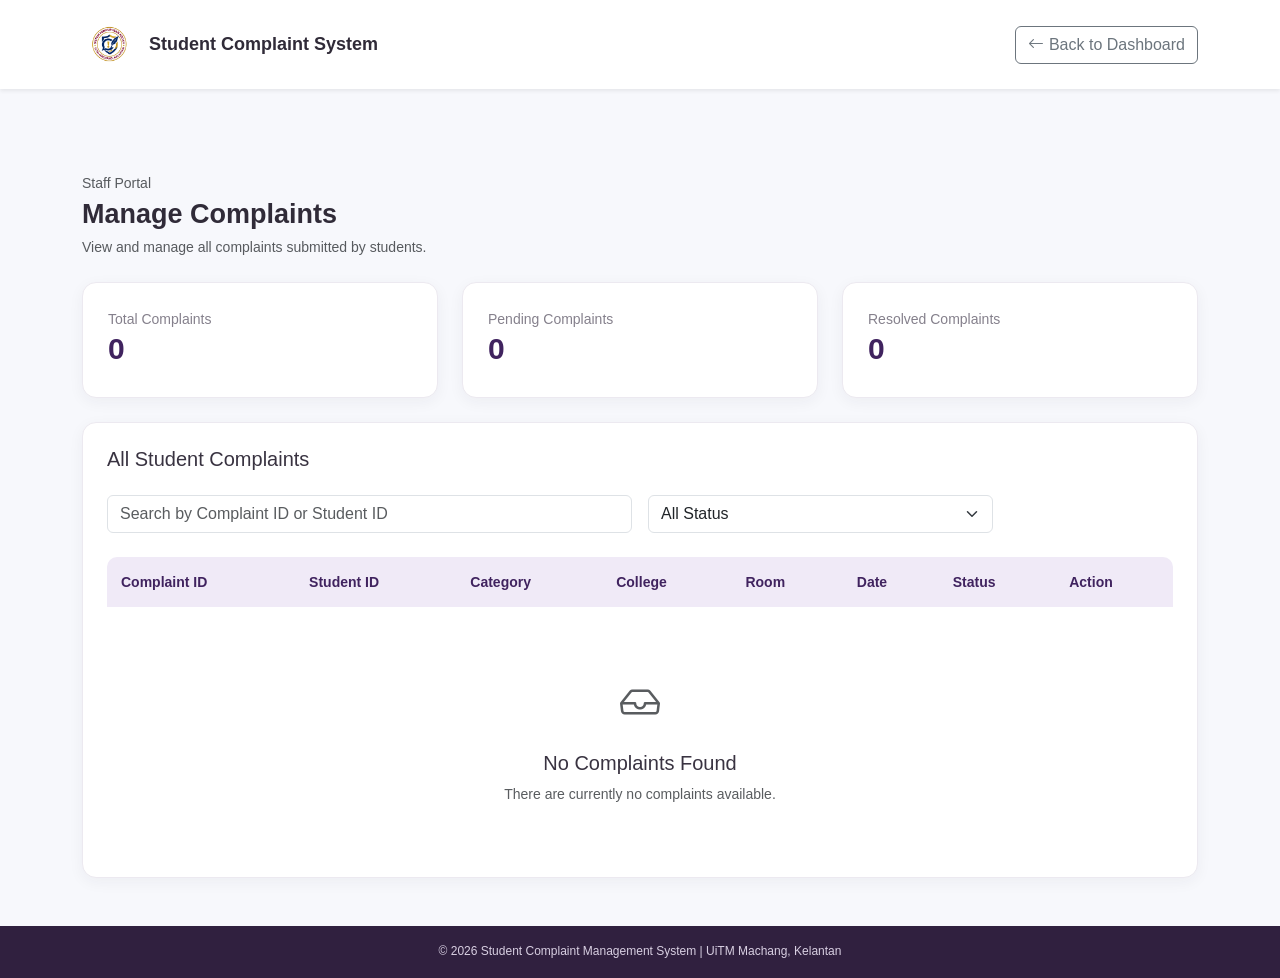
<file: complaint-details.html>
<!DOCTYPE html>
<html lang="en">
<head>
    <meta charset="UTF-8">
    <meta name="viewport" content="width=device-width, initial-scale=1.0">

    <title>Complaint Details | Student Complaint System</title>

    <!-- Bootstrap CSS -->
    <link href="https://cdn.jsdelivr.net/npm/bootstrap@5.3.3/dist/css/bootstrap.min.css" rel="stylesheet">

    <!-- Bootstrap Icons -->
    <link rel="stylesheet" href="https://cdn.jsdelivr.net/npm/bootstrap-icons@1.11.3/font/bootstrap-icons.min.css">

    <!-- Custom CSS -->
    <link rel="stylesheet" href="css/style.css">
</head>

<body class="dashboard-body">

    <!-- NAVBAR -->
    <nav class="navbar navbar-expand-lg bg-white shadow-sm">
        <div class="container">

            <a class="navbar-brand d-flex align-items-center" href="staff-dashboard.html">
                <img src="images/logo_aduan.png"
                     alt="UiTM Complaint System Logo"
                     class="brand-logo">

                <span class="fw-bold">Student Complaint System</span>
            </a>

            <a href="manage-complaints.html" class="btn btn-outline-secondary">
                <i class="bi bi-arrow-left"></i> Back to Complaints
            </a>

        </div>
    </nav>


    <!-- MAIN CONTENT -->
    <div class="container py-5">

        <!-- PAGE HEADING -->
        <div class="dashboard-heading mb-4">
            <p class="text-muted mb-1">Staff Portal</p>
            <h2>Complaint Details</h2>
            <p class="text-muted">
                Review the complaint information submitted by the student.
            </p>
        </div>


        <div class="row g-4">

            <!-- COMPLAINT INFORMATION -->
            <div class="col-lg-8">

                <div class="dashboard-card p-4">

                    <h5 class="mb-4">Complaint Information</h5>

                    <div class="row mb-3">
                        <div class="col-md-4 text-muted">Complaint ID</div>
                        <div class="col-md-8 fw-semibold" id="complaintID">-</div>
                    </div>

                    <hr>

                    <div class="row mb-3">
                        <div class="col-md-4 text-muted">Student ID</div>
                        <div class="col-md-8 fw-semibold" id="studentID">-</div>
                    </div>

                    <hr>

                    <div class="row mb-3">
                        <div class="col-md-4 text-muted">Category</div>
                        <div class="col-md-8 fw-semibold" id="category">-</div>
                    </div>

                    <hr>

                    <div class="row mb-3">
                        <div class="col-md-4 text-muted">College</div>
                        <div class="col-md-8 fw-semibold" id="college">-</div>
                    </div>

                    <hr>

                    <div class="row mb-3">
                        <div class="col-md-4 text-muted">Room Number</div>
                        <div class="col-md-8 fw-semibold" id="roomNumber">-</div>
                    </div>

                    <hr>

                    <div class="row mb-3">
                        <div class="col-md-4 text-muted">Date Submitted</div>
                        <div class="col-md-8 fw-semibold" id="date">-</div>
                    </div>

                    <hr>

                    <div class="mb-3">
                        <label class="form-label text-muted">
                            Complaint Description
                        </label>

                        <p id="description" class="mb-0">
                            No description available.
                        </p>
                    </div>

                    <hr>

                    <div class="mb-3">
                        <label class="form-label text-muted">
                            Supporting Image
                        </label>

                        <div id="imageContainer">
                            <p class="text-muted">No image uploaded.</p>
                        </div>
                    </div>

                </div>

            </div>


            <!-- UPDATE STATUS -->
            <div class="col-lg-4">

                <div class="dashboard-card p-4">

                    <h5 class="mb-4">Update Complaint Status</h5>

                    <div class="mb-3">
                        <label class="form-label">Current Status</label>

                        <span id="currentStatus"
                              class="badge rounded-pill text-bg-warning">
                            Pending
                        </span>
                    </div>

                    <hr>

                    <form id="statusForm">

                        <div class="mb-3">
                            <label for="newStatus" class="form-label">
                                Select New Status
                            </label>

                            <select class="form-select" id="newStatus" required>
                                <option value="">Choose Status</option>
                                <option value="Pending">Pending</option>
                                <option value="In Progress">In Progress</option>
                                <option value="Resolved">Resolved</option>
                            </select>
                        </div>

                        <button type="submit" class="btn btn-purple w-100">
                            <i class="bi bi-check-circle"></i> Update Status
                        </button>

                    </form>

                </div>

            </div>

        </div>

    </div>


    <!-- FOOTER -->
    <footer class="footer text-center py-3">
        <p class="mb-0">
            © 2026 Student Complaint Management System | UiTM Machang, Kelantan
        </p>
    </footer>


    <!-- JAVASCRIPT -->
    <script src="js/complaint-details.js"></script>

    <script src="https://cdn.jsdelivr.net/npm/bootstrap@5.3.3/dist/js/bootstrap.bundle.min.js"></script>

</body>
</html>
</file>
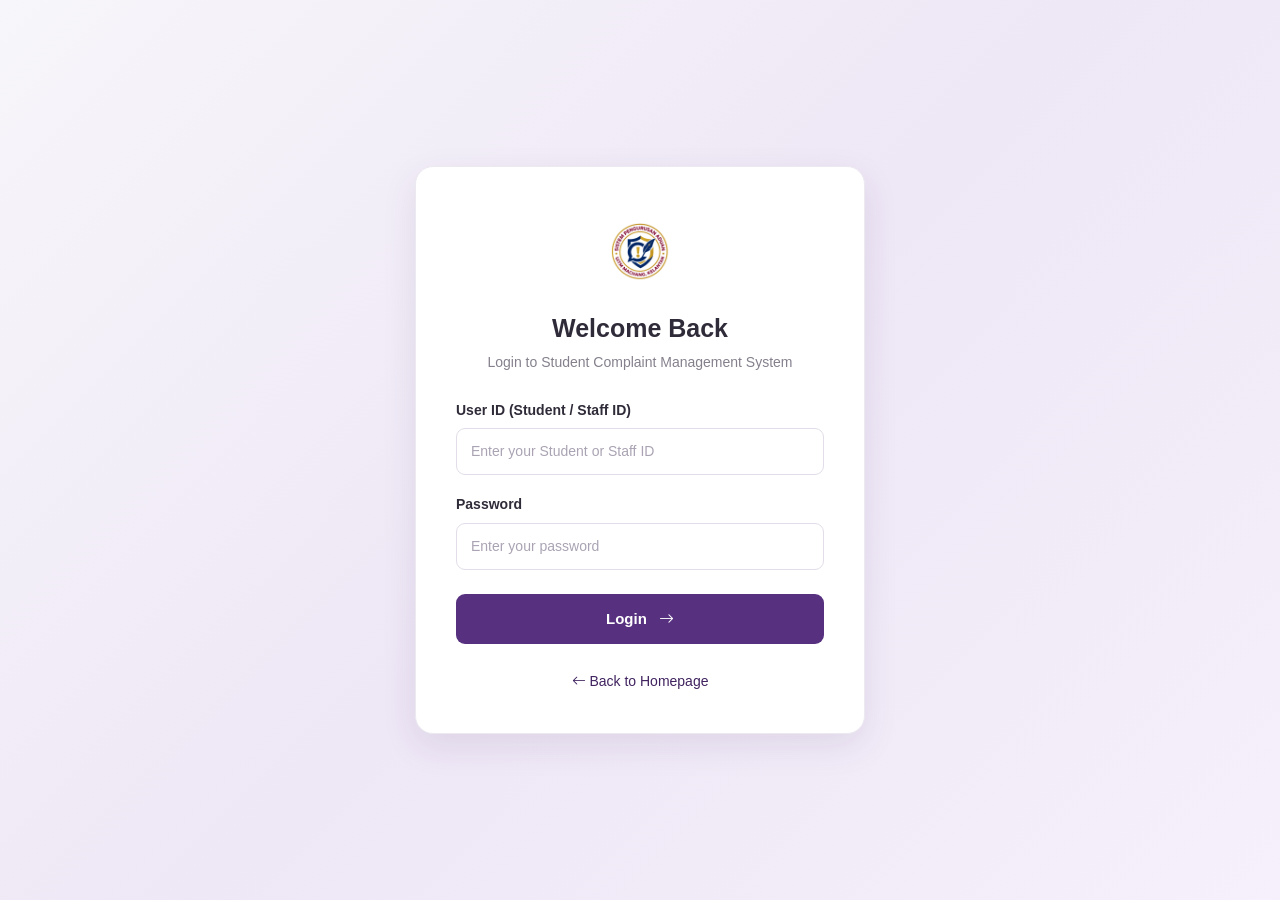
<file: login.html>
<!DOCTYPE html>
<html lang="en">
<head>
    <meta charset="UTF-8">
    <meta name="viewport" content="width=device-width, initial-scale=1.0">

    <title>Login | Student Complaint System</title>

    <!-- Bootstrap CSS -->
    <link href="https://cdn.jsdelivr.net/npm/bootstrap@5.3.3/dist/css/bootstrap.min.css" rel="stylesheet">

    <!-- Bootstrap Icons -->
    <link rel="stylesheet" href="https://cdn.jsdelivr.net/npm/bootstrap-icons@1.11.3/font/bootstrap-icons.min.css">

    <!-- Custom CSS -->
    <link rel="stylesheet" href="css/style.css">
</head>

<body class="login-page">

    <div class="login-card">

        <!-- LOGIN HEADER -->
        <div class="text-center mb-4">

            <img src="images/logo_aduan.png"
                 alt="UiTM Complaint System Logo"
                 class="brand-logo mb-3">

            <h3 class="fw-bold">Welcome Back</h3>

            <p class="text-muted">
                Login to Student Complaint Management System
            </p>

        </div>


        <!-- LOGIN FORM -->
        <form onsubmit="loginUser(event)">

            <div class="mb-3">

                <label class="form-label" for="userID">
                    User ID (Student / Staff ID)
                </label>

                <input type="text"
                       class="form-control"
                       id="userID"
                       placeholder="Enter your Student or Staff ID"
                       required>

            </div>


            <div class="mb-4">

                <label class="form-label" for="password">
                    Password
                </label>

                <input type="password"
                       class="form-control"
                       id="password"
                       placeholder="Enter your password"
                       required>

            </div>


            <button type="submit" class="btn-login">
                Login
                <i class="bi bi-arrow-right ms-2"></i>
            </button>

            <p id="message" class="text-center mt-3 mb-0"></p>

        </form>


        <!-- BACK TO HOMEPAGE -->
        <div class="text-center mt-4">

            <a href="index.html" class="back-link">
                <i class="bi bi-arrow-left"></i>
                Back to Homepage
            </a>

        </div>

    </div>

    <script src="js/auth.js"></script>
</body>
</html>
</file>
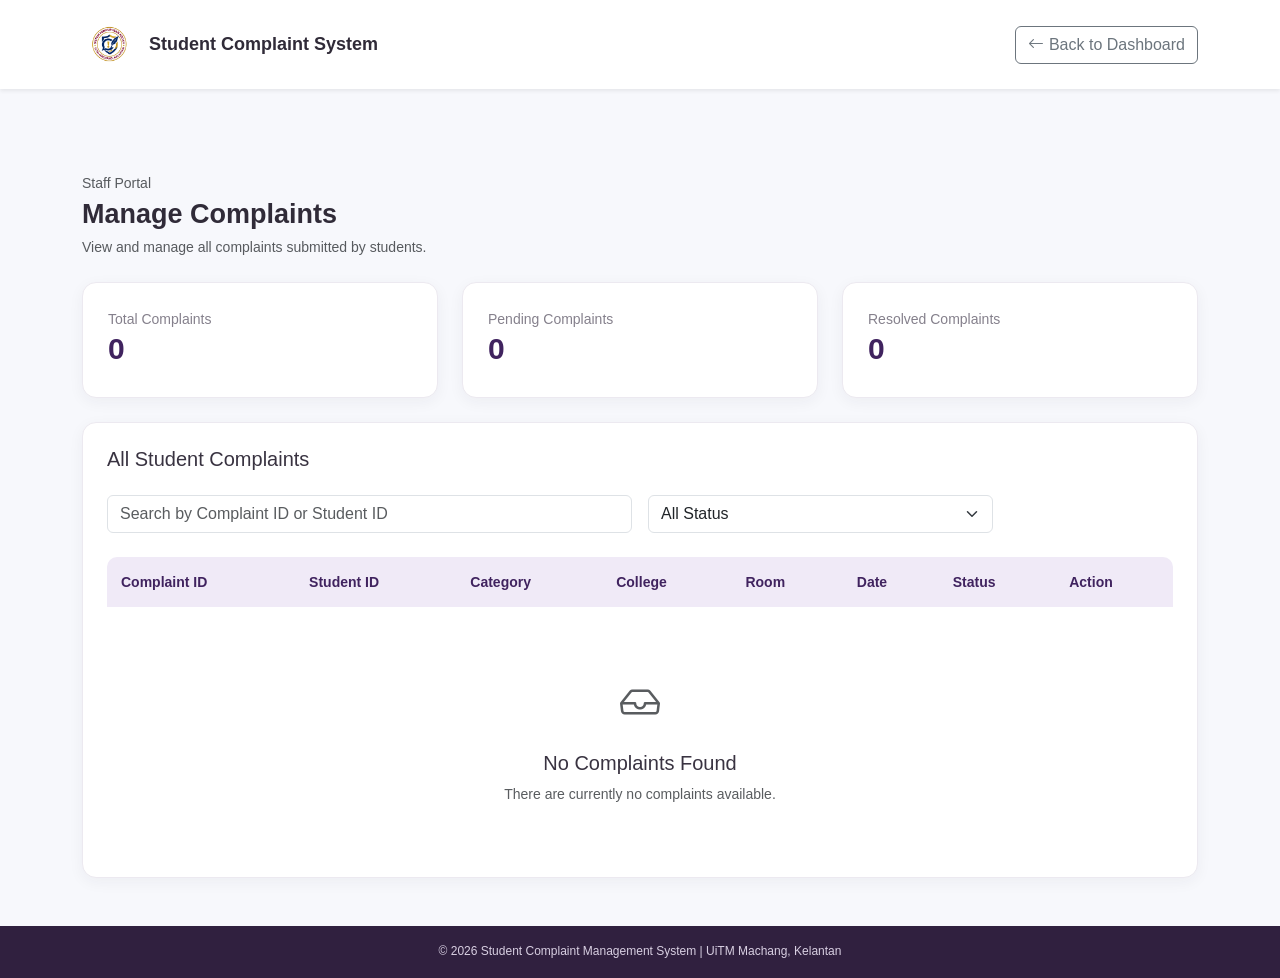
<file: manage-complaints.html>
<!DOCTYPE html>
<html lang="en">
<head>
    <meta charset="UTF-8">
    <meta name="viewport" content="width=device-width, initial-scale=1.0">

    <title>Manage Complaints | Student Complaint System</title>

    <!-- Bootstrap CSS -->
    <link href="https://cdn.jsdelivr.net/npm/bootstrap@5.3.3/dist/css/bootstrap.min.css" rel="stylesheet">

    <!-- Bootstrap Icons -->
    <link rel="stylesheet" href="https://cdn.jsdelivr.net/npm/bootstrap-icons@1.11.3/font/bootstrap-icons.min.css">

    <!-- Custom CSS -->
    <link rel="stylesheet" href="css/style.css">
</head>

<body class="dashboard-body">

    <!-- NAVBAR -->
    <nav class="navbar navbar-expand-lg bg-white shadow-sm">
        <div class="container">

            <a class="navbar-brand d-flex align-items-center" href="staff-dashboard.html">
                <img src="images/logo_aduan.png"
                     alt="UiTM Complaint System Logo"
                     class="brand-logo">

                <span class="fw-bold">Student Complaint System</span>
            </a>

            <a href="staff-dashboard.html" class="btn btn-outline-secondary">
                <i class="bi bi-arrow-left"></i> Back to Dashboard
            </a>

        </div>
    </nav>


    <!-- MAIN CONTENT -->
    <div class="container py-5">

        <!-- PAGE HEADING -->
        <div class="dashboard-heading mb-4">
            <p class="text-muted mb-1">Staff Portal</p>
            <h2>Manage Complaints</h2>
            <p class="text-muted">
                View and manage all complaints submitted by students.
            </p>
        </div>


        <!-- COMPLAINT STATISTICS -->
        <div class="row g-4 mb-4">

            <div class="col-md-4">
                <div class="dashboard-card">
                    <p>Total Complaints</p>
                    <h3 id="totalComplaints">0</h3>
                </div>
            </div>

            <div class="col-md-4">
                <div class="dashboard-card">
                    <p>Pending Complaints</p>
                    <h3 id="pendingComplaints">0</h3>
                </div>
            </div>

            <div class="col-md-4">
                <div class="dashboard-card">
                    <p>Resolved Complaints</p>
                    <h3 id="resolvedComplaints">0</h3>
                </div>
            </div>

        </div>


        <!-- COMPLAINT TABLE -->
        <div class="dashboard-card p-4">

            <div class="d-flex justify-content-between align-items-center mb-4">
                <h5 class="mb-0">All Student Complaints</h5>
            </div>


            <!-- FILTER -->
            <div class="row g-3 mb-4">

                <div class="col-md-6">
                    <input type="text"
                           class="form-control"
                           id="searchComplaint"
                           placeholder="Search by Complaint ID or Student ID">
                </div>

                <div class="col-md-4">
                    <select class="form-select" id="filterStatus">
                        <option value="">All Status</option>
                        <option value="Pending">Pending</option>
                        <option value="In Progress">In Progress</option>
                        <option value="Resolved">Resolved</option>
                    </select>
                </div>

            </div>


            <!-- TABLE -->
            <div class="table-responsive">

                <table class="table align-middle">

                    <thead>
                        <tr>
                            <th>Complaint ID</th>
                            <th>Student ID</th>
                            <th>Category</th>
                            <th>College</th>
                            <th>Room</th>
                            <th>Date</th>
                            <th>Status</th>
                            <th>Action</th>
                        </tr>
                    </thead>

                    <tbody id="manageComplaintTable">
                        <!-- Data will appear here -->
                    </tbody>

                </table>

            </div>


            <!-- EMPTY MESSAGE -->
            <div id="emptyMessage" class="text-center py-5" style="display: none;">

                <i class="bi bi-inbox fs-1 text-muted"></i>

                <h5 class="mt-3">No Complaints Found</h5>

                <p class="text-muted">
                    There are currently no complaints available.
                </p>

            </div>

        </div>

    </div>


    <!-- FOOTER -->
    <footer class="footer text-center py-3">
        <p class="mb-0">
            © 2026 Student Complaint Management System | UiTM Machang, Kelantan
        </p>
    </footer>


    <!-- JAVASCRIPT -->
    <script src="js/manage-complaints.js"></script>

    <script src="https://cdn.jsdelivr.net/npm/bootstrap@5.3.3/dist/js/bootstrap.bundle.min.js"></script>

</body>
</html>
</file>
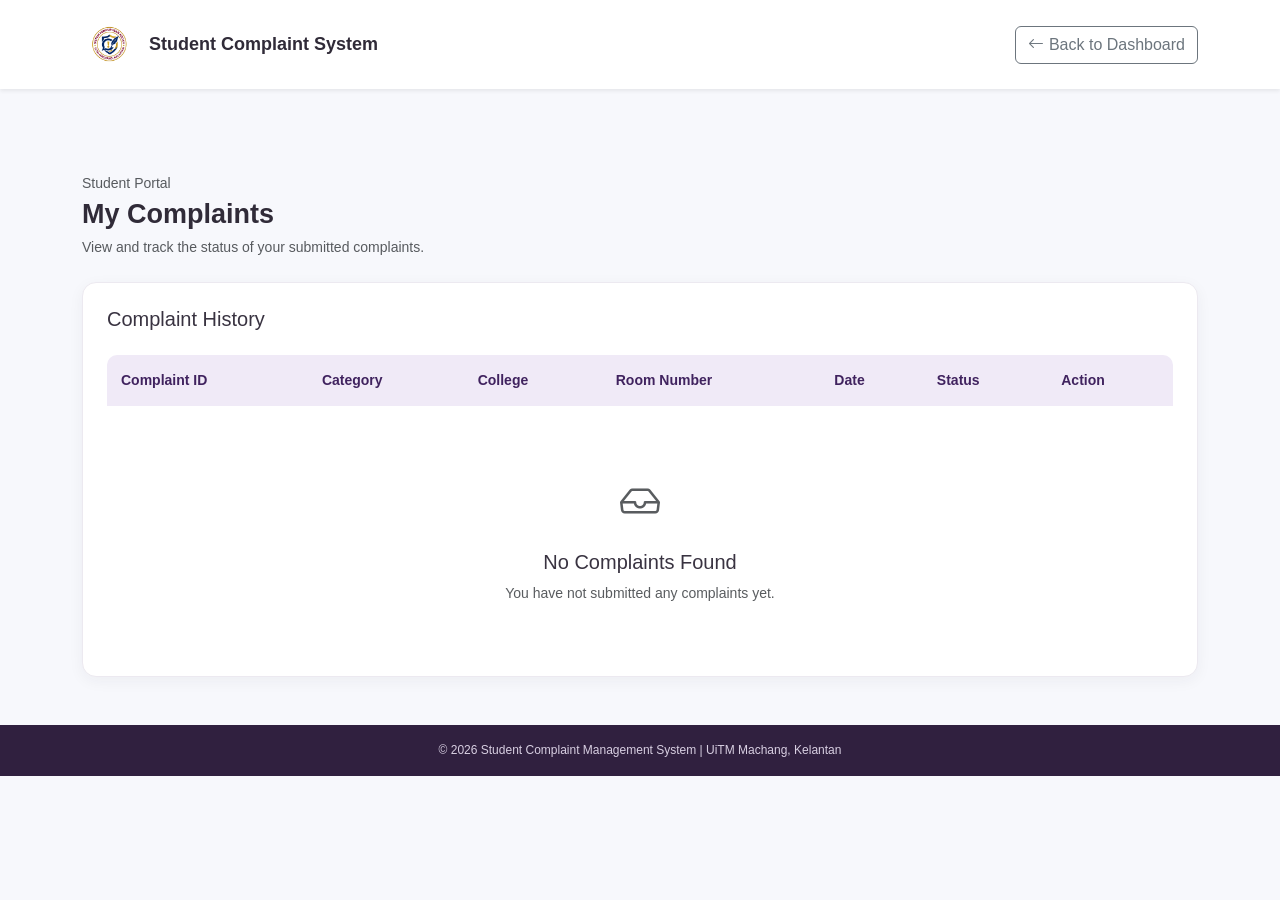
<file: my-complaints.html>
<!DOCTYPE html>
<html lang="en">
<head>
    <meta charset="UTF-8">
    <meta name="viewport" content="width=device-width, initial-scale=1.0">

    <title>My Complaints | Student Complaint System</title>

    <!-- Bootstrap CSS -->
    <link href="https://cdn.jsdelivr.net/npm/bootstrap@5.3.3/dist/css/bootstrap.min.css" rel="stylesheet">

    <!-- Bootstrap Icons -->
    <link rel="stylesheet" href="https://cdn.jsdelivr.net/npm/bootstrap-icons@1.11.3/font/bootstrap-icons.min.css">

    <!-- Custom CSS -->
    <link rel="stylesheet" href="css/style.css">
</head>

<body class="dashboard-body">

    <!-- NAVBAR -->
    <nav class="navbar navbar-expand-lg bg-white shadow-sm">
        <div class="container">

            <a class="navbar-brand d-flex align-items-center" href="student-dashboard.html">
                <img src="images/logo_aduan.png"
                     alt="UiTM Complaint System Logo"
                     class="brand-logo">

                <span class="fw-bold">Student Complaint System</span>
            </a>

            <a href="student-dashboard.html" class="btn btn-outline-secondary">
                <i class="bi bi-arrow-left"></i> Back to Dashboard
            </a>

        </div>
    </nav>


    <!-- MAIN CONTENT -->
    <div class="container py-5">

        <!-- PAGE HEADING -->
        <div class="dashboard-heading mb-4">
            <p class="text-muted mb-1">Student Portal</p>
            <h2>My Complaints</h2>
            <p class="text-muted">
                View and track the status of your submitted complaints.
            </p>
        </div>


        <!-- COMPLAINT TABLE -->
        <div class="dashboard-card p-4">

            <div class="mb-4">
                <h5 class="mb-0">Complaint History</h5>
            </div>


            <div class="table-responsive">

                <table class="table align-middle">

                    <thead>
                        <tr>
                            <th>Complaint ID</th>
                            <th>Category</th>
                            <th>College</th>
                            <th>Room Number</th>
                            <th>Date</th>
                            <th>Status</th>
                            <th>Action</th>
                        </tr>
                    </thead>

                    <tbody id="complaintTable">

                        <!-- Complaint records will appear here -->

                    </tbody>

                </table>

            </div>


            <!-- EMPTY MESSAGE -->
            <div id="emptyMessage" class="text-center py-5" style="display: none;">

                <i class="bi bi-inbox fs-1 text-muted"></i>

                <h5 class="mt-3">No Complaints Found</h5>

                <p class="text-muted mb-0">
                    You have not submitted any complaints yet.
                </p>

            </div>

        </div>

    </div>


    <!-- FOOTER -->
    <footer class="footer text-center py-3">
        <p class="mb-0">
            © 2026 Student Complaint Management System | UiTM Machang, Kelantan
        </p>
    </footer>


    <!-- JAVASCRIPT -->
    <script src="js/my-complaints.js"></script>

    <script src="https://cdn.jsdelivr.net/npm/bootstrap@5.3.3/dist/js/bootstrap.bundle.min.js"></script>

</body>
</html>
</file>
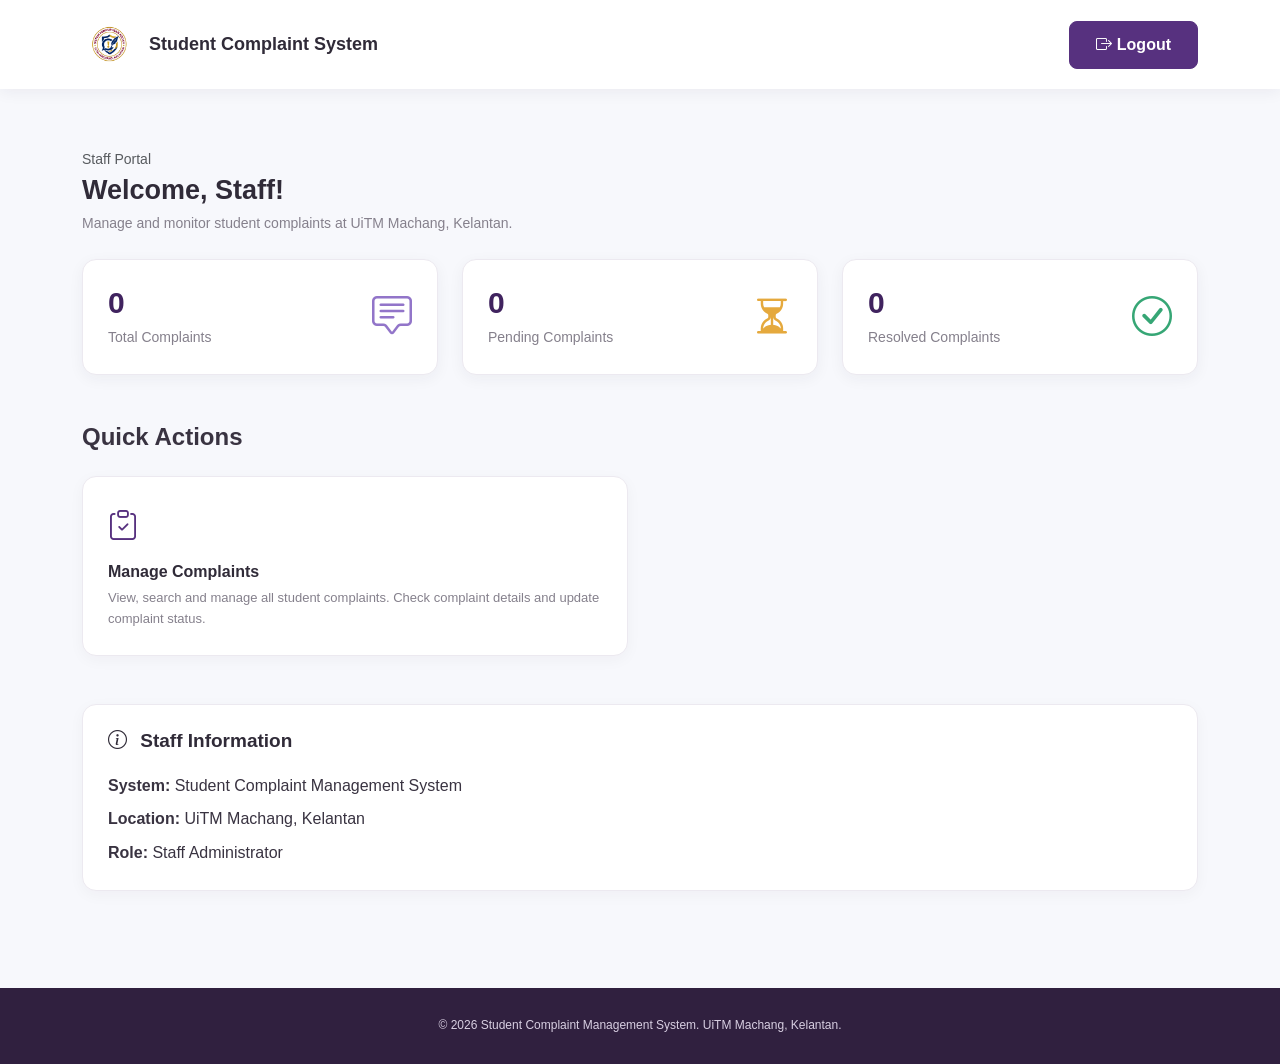
<file: staff-dashboard.html>
<!DOCTYPE html>
<html lang="en">

<head>
    <meta charset="UTF-8">
    <meta name="viewport" content="width=device-width, initial-scale=1.0">

    <title>Staff Dashboard - Student Complaint System</title>

    <!-- Bootstrap CSS -->
    <link href="https://cdn.jsdelivr.net/npm/bootstrap@5.3.3/dist/css/bootstrap.min.css" rel="stylesheet">

    <!-- Bootstrap Icons -->
    <link rel="stylesheet" href="https://cdn.jsdelivr.net/npm/bootstrap-icons@1.11.3/font/bootstrap-icons.min.css">

    <!-- Custom CSS -->
    <link rel="stylesheet" href="css/style.css">
</head>

<body class="dashboard-body">

    <!-- NAVIGATION BAR -->
    <nav class="navbar navbar-expand-lg">
        <div class="container">

            <a class="navbar-brand" href="index.html">
                <img src="images/logo_aduan.png"
                     alt="Student Complaint System Logo"
                     class="brand-logo">

                Student Complaint System
            </a>

            <a href="login.html" class="btn btn-purple">
                <i class="bi bi-box-arrow-right"></i>
                Logout
            </a>

        </div>
    </nav>


    <!-- MAIN DASHBOARD -->
    <main class="container py-4">

        <!-- DASHBOARD HEADING -->
        <div class="dashboard-heading">

            <p class="text-muted mb-1">Staff Portal</p>

            <h2>Welcome, Staff!</h2>

            <p>
                Manage and monitor student complaints at UiTM Machang, Kelantan.
            </p>

        </div>


        <!-- STATISTICS CARDS -->
        <div class="row g-4 mb-5">

            <!-- Total Complaints -->
            <div class="col-md-4">
                <div class="dashboard-card">

                    <div class="d-flex justify-content-between align-items-center">

                        <div>
                            <h3>0</h3>
                            <p>Total Complaints</p>
                        </div>

                        <i class="bi bi-chat-square-text fs-1"
                           style="color: #9275c9;"></i>

                    </div>

                </div>
            </div>


            <!-- Pending Complaints -->
            <div class="col-md-4">
                <div class="dashboard-card">

                    <div class="d-flex justify-content-between align-items-center">

                        <div>
                            <h3>0</h3>
                            <p>Pending Complaints</p>
                        </div>

                        <i class="bi bi-hourglass-split fs-1"
                           style="color: #e5a93d;"></i>

                    </div>

                </div>
            </div>


            <!-- Resolved Complaints -->
            <div class="col-md-4">
                <div class="dashboard-card">

                    <div class="d-flex justify-content-between align-items-center">

                        <div>
                            <h3>0</h3>
                            <p>Resolved Complaints</p>
                        </div>

                        <i class="bi bi-check-circle fs-1"
                           style="color: #36a675;"></i>

                    </div>

                </div>
            </div>

        </div>


        <!-- QUICK ACTIONS -->
        <section class="mb-5">

            <h4 class="fw-bold mb-4">Quick Actions</h4>

            <div class="row g-4">

                <!-- Manage Complaints -->
                <div class="col-md-6">

                    <a href="manage-complaints.html" class="action-card">

                        <i class="bi bi-clipboard-check"></i>

                        <h5>Manage Complaints</h5>

                        <p>
                            View, search and manage all student complaints.
                            Check complaint details and update complaint status.
                        </p>

                    </a>

                </div>

            </div>

        </section>


        <!-- STAFF INFORMATION -->
        <div class="content-card">

            <h4>
                <i class="bi bi-info-circle me-2"></i>
                Staff Information
            </h4>

            <p class="mb-2">
                <strong>System:</strong>
                Student Complaint Management System
            </p>

            <p class="mb-2">
                <strong>Location:</strong>
                UiTM Machang, Kelantan
            </p>

            <p class="mb-0">
                <strong>Role:</strong>
                Staff Administrator
            </p>

        </div>

    </main>


    <!-- FOOTER -->
    <footer class="footer text-center mt-5">

        <div class="container">

            <p class="mb-0">
                &copy; 2026 Student Complaint Management System.
                UiTM Machang, Kelantan.
            </p>

        </div>

    </footer>


    <!-- JAVASCRIPT -->
    <script src="js/staff.js"></script>

    <script src="https://cdn.jsdelivr.net/npm/bootstrap@5.3.3/dist/js/bootstrap.bundle.min.js"></script>

</body>
</html>
</file>
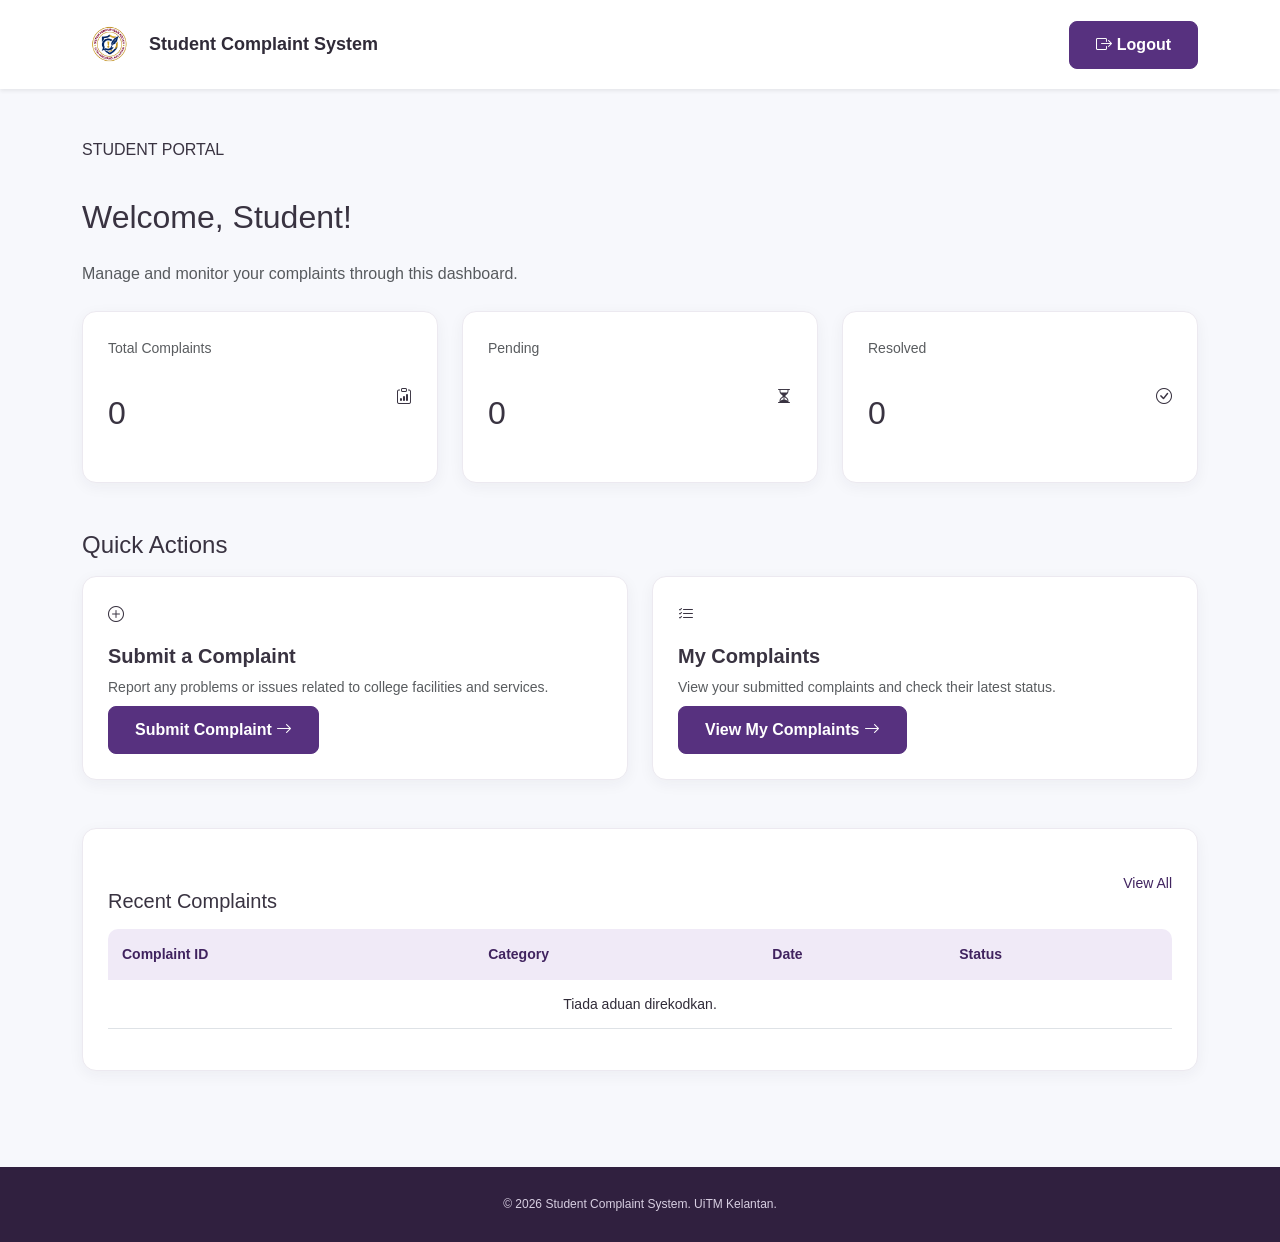
<file: student-dashboard.html>
<!DOCTYPE html>
<html lang="en">
<head>
    <meta charset="UTF-8">
    <meta name="viewport" content="width=device-width, initial-scale=1.0">

    <title>Student Dashboard | UiTM Kelantan</title>

    <!-- Bootstrap CSS -->
    <link href="https://cdn.jsdelivr.net/npm/bootstrap@5.3.3/dist/css/bootstrap.min.css" rel="stylesheet">

    <!-- Bootstrap Icons -->
    <link rel="stylesheet" href="https://cdn.jsdelivr.net/npm/bootstrap-icons@1.11.3/font/bootstrap-icons.min.css">

    <!-- Custom CSS -->
    <link rel="stylesheet" href="css/style.css">
</head>

<body class="dashboard-body">

    <!-- NAVIGATION BAR -->
    <nav class="navbar navbar-expand-lg navbar-light bg-white shadow-sm">
        <div class="container">

            <a class="navbar-brand fw-bold" href="student-dashboard.html">
                <img src="images/logo_aduan.png"
                     alt="UiTM Logo"
                     class="brand-logo">
                Student Complaint System
            </a>

            <div class="ms-auto">
                <a href="login.html" class="btn btn-purple">
                    <i class="bi bi-box-arrow-right"></i>
                    Logout
                </a>
            </div>

        </div>
    </nav>


    <!-- DASHBOARD CONTENT -->
    <main class="container py-5">

        <!-- WELCOME -->
        <div class="mb-4">
            <p class="small-title">STUDENT PORTAL</p>

            <h2 class="dashboard-heading">
                Welcome, Student!
            </h2>

            <p class="text-muted">
                Manage and monitor your complaints through this dashboard.
            </p>
        </div>


        <!-- SUMMARY CARDS -->
        <div class="row g-4 mb-5">

            <div class="col-md-4">
                <div class="dashboard-card">
                    <div class="d-flex justify-content-between align-items-center">

                        <div>
                            <p class="text-muted mb-1">Total Complaints</p>
                            <h2 class="dashboard-heading">0</h2>
                        </div>

                        <div class="stat-icon purple-icon">
                            <i class="bi bi-clipboard-data"></i>
                        </div>

                    </div>
                </div>
            </div>


            <div class="col-md-4">
                <div class="dashboard-card">
                    <div class="d-flex justify-content-between align-items-center">

                        <div>
                            <p class="text-muted mb-1">Pending</p>
                            <h2 class="dashboard-heading">0</h2>
                        </div>

                        <div class="stat-icon orange-icon">
                            <i class="bi bi-hourglass-split"></i>
                        </div>

                    </div>
                </div>
            </div>


            <div class="col-md-4">
                <div class="dashboard-card">
                    <div class="d-flex justify-content-between align-items-center">

                        <div>
                            <p class="text-muted mb-1">Resolved</p>
                            <h2 class="dashboard-heading">0</h2>
                        </div>

                        <div class="stat-icon green-icon">
                            <i class="bi bi-check-circle"></i>
                        </div>

                    </div>
                </div>
            </div>

        </div>


        <!-- QUICK ACTIONS -->
        <div class="mb-4">

            <h4 class="dashboard-heading mb-3">
                Quick Actions
            </h4>

            <div class="row g-4">

                <!-- SUBMIT COMPLAINT -->
                <div class="col-md-6">
                    <div class="dashboard-card h-100">

                        <div class="stat-icon purple-icon mb-3">
                            <i class="bi bi-plus-circle"></i>
                        </div>

                        <h5 class="fw-bold">Submit a Complaint</h5>

                        <p class="text-muted">
                            Report any problems or issues related to
                            college facilities and services.
                        </p>

                        <a href="submit-complaints.html"
                           class="btn btn-purple mt-2">
                            Submit Complaint
                            <i class="bi bi-arrow-right"></i>
                        </a>

                    </div>
                </div>


                <!-- MY COMPLAINTS -->
                <div class="col-md-6">
                    <div class="dashboard-card h-100">

                        <div class="stat-icon green-icon mb-3">
                            <i class="bi bi-list-check"></i>
                        </div>

                        <h5 class="fw-bold">My Complaints</h5>

                        <p class="text-muted">
                            View your submitted complaints and
                            check their latest status.
                        </p>

                        <a href="my-complaints.html"
                           class="btn btn-purple mt-2">
                            View My Complaints
                            <i class="bi bi-arrow-right"></i>
                        </a>

                    </div>
                </div>

            </div>

        </div>


        <!-- RECENT COMPLAINTS -->
        <div class="dashboard-card mt-5">

            <div class="d-flex justify-content-between align-items-center mb-3">

                <h5 class="dashboard-heading mb-0">
                    Recent Complaints
                </h5>

                <a href="my-complaints.html"
                   class="back-link">
                    View All
                </a>

            </div>


            <div class="table-responsive">

                <table class="table align-middle">

                </table>

            </div>

        </div>

    </main>


    <!-- FOOTER -->
    <footer class="footer mt-5">
        <div class="container text-center">
            <p class="mb-0">
                &copy; 2026 Student Complaint System.
                UiTM Kelantan.
            </p>
        </div>
    </footer>


    <script src="js/student.js"></script>

    <script src="https://cdn.jsdelivr.net/npm/bootstrap@5.3.3/dist/js/bootstrap.bundle.min.js"></script>

</body>
</html>
</file>
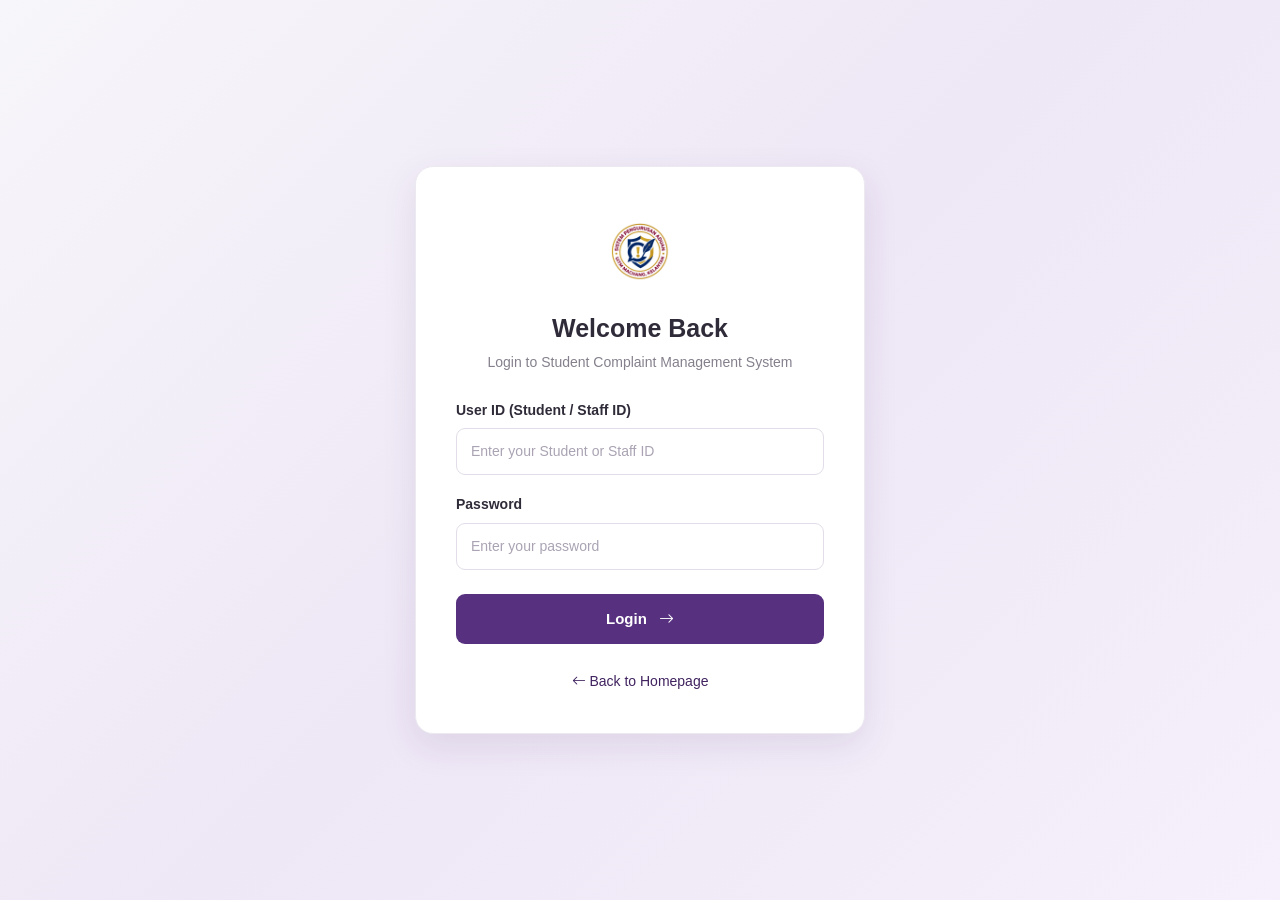
<file: submit-complaints.html>
<!DOCTYPE html>
<html lang="en">
<head>
    <meta charset="UTF-8">
    <meta name="viewport" content="width=device-width, initial-scale=1.0">

    <title>Submit Complaint | Student Complaint System</title>

    <!-- Bootstrap CSS -->
    <link href="https://cdn.jsdelivr.net/npm/bootstrap@5.3.3/dist/css/bootstrap.min.css" rel="stylesheet">

    <!-- Bootstrap Icons -->
    <link rel="stylesheet" href="https://cdn.jsdelivr.net/npm/bootstrap-icons@1.11.3/font/bootstrap-icons.min.css">

    <!-- Custom CSS -->
    <link rel="stylesheet" href="css/style.css">
</head>

<body class="dashboard-body">

    <!-- NAVBAR -->
    <nav class="navbar navbar-expand-lg bg-white shadow-sm">
        <div class="container">

            <a class="navbar-brand d-flex align-items-center" href="student-dashboard.html">
                <img src="images/logo_aduan.png"
                     alt="UiTM Complaint System Logo"
                     class="brand-logo">

                <span class="fw-bold">Student Complaint System</span>
            </a>

            <a href="student-dashboard.html" class="btn btn-outline-secondary">
                <i class="bi bi-arrow-left"></i> Back to Dashboard
            </a>

        </div>
    </nav>


    <!-- COMPLAINT FORM -->
    <div class="container py-5">

        <div class="dashboard-heading mb-4">
            <p class="text-muted mb-1">Student Portal</p>
            <h2>Submit a Complaint</h2>
            <p class="text-muted">
                Please complete the form below to submit your complaint.
            </p>
        </div>


        <div class="dashboard-card p-4">

            <form id="complaintForm">

                <!-- STUDENT ID -->
                <div class="mb-3">
                    <label for="studentID" class="form-label">
                        Student ID
                    </label>

                    <input type="text"
                           class="form-control"
                           id="studentID"
                           readonly>
                </div>


                <!-- COMPLAINT CATEGORY -->
                <div class="mb-3">
                    <label for="category" class="form-label">
                        Complaint Category
                    </label>

                    <select class="form-select" id="category" required>
                        <option value="">Select Complaint Category</option>
                        <option value="Maintenance">Maintenance</option>
                        <option value="Cleanliness">Cleanliness</option>
                        <option value="Accommodation">Accommodation</option>
                        <option value="Facilities">Facilities</option>
                        <option value="Safety">Safety</option>
                        <option value="Others">Others</option>
                    </select>
                </div>


                <!-- COLLEGE -->
                <div class="mb-3">
                    <label for="college" class="form-label">
                        College
                    </label>

                    <select class="form-select" id="college" required>
                        <option value="">Select Your College</option>
                        <option value="Kolej Dato Onn (DO)">Kolej Dato Onn (DO)</option>
                        <option value="Kolej Tun Hussein Onn (THO)">Kolej Tun Hussein Onn (THO)</option>
                        <option value="Kolej Tunku Abdul Rahman (TAR)">Kolej Tunku Abdul Rahman (TAR)</option>
                        <option value="Kolej Tun Dr Mahathir (TDM)">Kolej Tun Dr Mahathir (TDM)</option>
                        <option value="Kolej Tun Abdul Razak (TR)">Kolej Tun Abdul Razak (TR)</option>
                    </select>
                </div>


                <!-- ROOM NUMBER -->
                <div class="mb-3">
                    <label for="roomNumber" class="form-label">
                        Room Number
                    </label>

                    <input type="text"
                           class="form-control"
                           id="roomNumber"
                           placeholder="Example: A-203"
                           required>
                </div>


                <!-- COMPLAINT DESCRIPTION -->
                <div class="mb-3">
                    <label for="description" class="form-label">
                        Complaint Description
                    </label>

                    <textarea class="form-control"
                              id="description"
                              rows="5"
                              placeholder="Explain your complaint in detail..."
                              required></textarea>
                </div>


                <!-- SUPPORTING IMAGE -->
                <div class="mb-4">
                    <label for="attachment" class="form-label">
                        Supporting Image (Optional)
                    </label>

                    <input type="file"
                           class="form-control"
                           id="attachment"
                           accept="image/*">
                </div>


                <!-- BUTTONS -->
                <button type="submit" class="btn btn-purple">
                    <i class="bi bi-send"></i> Submit Complaint
                </button>

                <a href="student-dashboard.html"
                   class="btn btn-outline-secondary ms-2">
                    Cancel
                </a>

            </form>

        </div>

    </div>


    <!-- FOOTER -->
    <footer class="footer text-center py-3">
        <p class="mb-0">
            © 2026 Student Complaint Management System | UiTM Machang, Kelantan
        </p>
    </footer>


    <!-- JAVASCRIPT -->
    <script src="js/submit-complaints.js"></script>

    <script src="https://cdn.jsdelivr.net/npm/bootstrap@5.3.3/dist/js/bootstrap.bundle.min.js"></script>

</body>
</html>
</file>
<file: css/style.css>
/* =========================================
   STUDENT COMPLAINT MANAGEMENT SYSTEM
   UiTM KELANTAN
   CORPORATE + COLORFUL DESIGN
========================================= */


/* =========================================
   1. GENERAL SETTINGS
========================================= */

* {
    margin: 0;
    padding: 0;
    box-sizing: border-box;
}

html {
    scroll-behavior: smooth;
    scroll-padding-top: 85px;
}

body {
    font-family: 'Segoe UI', Arial, sans-serif;
    background-color: #F7F8FC;
    color: #393341;
    line-height: 1.6;
}

:root {
    --primary: #57317F;
    --primary-dark: #40235F;
    --primary-light: #EEE7F6;
    --purple-soft: #F7F6FA;

    --text-dark: #302B38;
    --text-muted: #85808C;
    --white: #FFFFFF;

    /* CHART COLOURS */
    --chart-blue: #5689D8;
    --chart-teal: #39A99A;
    --chart-orange: #E8A34A;
    --chart-pink: #DB718C;
    --chart-purple: #8C76C6;
    --chart-cyan: #55A6C9;
}


/* =========================================
   2. NAVIGATION BAR
========================================= */

.navbar {
    min-height: 75px;
    padding: 12px 0;
    background-color: #FFFFFF;
    box-shadow: 0 3px 15px rgba(40, 25, 55, 0.06);
    z-index: 1000;
}

.navbar-brand {
    display: flex;
    align-items: center;
    color: var(--text-dark) !important;
    font-size: 18px;
    font-weight: 700;
}

.brand-icon {
    width: 40px;
    height: 40px;
    display: inline-flex;
    justify-content: center;
    align-items: center;
    margin-right: 10px;
    background-color: var(--primary);
    color: white;
    border-radius: 11px;
    font-size: 16px;
    font-weight: 700;
}

.brand-logo {
    width: 55px;
    height: 55px;
    object-fit: contain;
    margin-right: 12px;
}

.navbar-toggler {
    border-color: #E5DCEF;
    box-shadow: none !important;
}

.navbar-toggler:focus {
    box-shadow: none;
}

.nav-link {
    color: #625B6B !important;
    font-size: 14px;
    font-weight: 600;
    transition: 0.3s ease;
}

.nav-link:hover,
.nav-link.active {
    color: var(--primary) !important;
}


/* =========================================
   3. BUTTONS
========================================= */

.btn-purple {
    display: inline-block;
    padding: 11px 26px;

    background-color: var(--primary);
    color: #FFFFFF;

    border: 1px solid var(--primary);
    border-radius: 8px;

    font-weight: 600;
    text-decoration: none;

    transition: all 0.3s ease;
}

.btn-purple:hover {
    background-color: var(--primary-dark);
    border-color: var(--primary-dark);
    color: #FFFFFF;
    transform: translateY(-2px);
}


/* =========================================
   4. HERO SECTION
========================================= */

.hero-section {
    min-height: 570px;
    position: relative;
    display: flex;
    align-items: center;

    background-image: url('../images/uitmck-campus.jpg');
    background-size: cover;
    background-position: center;
    background-repeat: no-repeat;

    overflow: hidden;
}

.hero-overlay {
    position: absolute;
    inset: 0;

    background: linear-gradient(
        90deg,
        rgba(35, 23, 52, 0.90),
        rgba(55, 38, 78, 0.72),
        rgba(55, 38, 78, 0.35)
    );
}

.hero-content {
    position: relative;
    z-index: 2;

    padding-top: 80px;
    padding-bottom: 80px;

    color: #FFFFFF;
}

.hero-title {
    font-size: 58px;
    font-weight: 800;
    line-height: 1.2;
    margin-bottom: 18px;
    letter-spacing: -1px;
}

.hero-content h2 {
    font-size: 29px;
    font-weight: 600;
    margin-bottom: 18px;
}

.hero-description {
    max-width: 580px;
    color: #F0EAF7;
    font-size: 16px;
    line-height: 1.9;
}

.hero-content .btn {
    margin-top: 15px;
}


/* =========================================
   5. STATISTICS SECTION
========================================= */

.statistics-section {
    background-color: #F7F8FC;
    padding: 75px 0;
}

.statistics-section .row.text-center {
    align-items: stretch;
    row-gap: 20px;
}

.statistics-section .row.text-center > div {
    padding: 25px 10px;

    background-color: #FFFFFF;
    border: 1px solid #ECE9F0;
    border-radius: 13px;

    box-shadow: 0 4px 15px rgba(45, 30, 60, 0.04);

    transition: all 0.3s ease;
}

.statistics-section .row.text-center > div:hover {
    transform: translateY(-5px);
    box-shadow: 0 10px 25px rgba(45, 30, 60, 0.09);
}

.statistics-section .row.text-center h2 {
    color: var(--primary);
    font-size: 35px;
    font-weight: 800;
    margin-bottom: 5px;
}

.statistics-section .row.text-center p {
    color: var(--text-muted);
    font-size: 13px;
    font-weight: 500;
    margin-bottom: 0;
}


/* =========================================
   6. CHART CARDS
========================================= */

.chart-card {
    height: 100%;
    padding: 28px;

    background-color: #FFFFFF;
    border: 1px solid #ECE9F0;
    border-radius: 15px;

    box-shadow: 0 4px 18px rgba(45, 30, 60, 0.04);

    transition: all 0.3s ease;
}

.chart-card:hover {
    box-shadow: 0 9px 25px rgba(45, 30, 60, 0.08);
}

.chart-heading {
    color: var(--text-dark);
    font-size: 18px;
    font-weight: 700;
    margin-bottom: 7px;
}

.chart-label {
    color: var(--text-muted);
    font-size: 13px;
    margin-bottom: 20px;
}

.chart-container {
    position: relative;
    width: 100%;
    height: 300px;
}


/* =========================================
   7. FOOTER
========================================= */

.footer {
    background-color: #30203F;
    color: #FFFFFF;
    padding: 28px 0;
}

.footer p {
    color: #D8CFE2;
    font-size: 12px;
}


/* =========================================
   8. LOGIN PAGE
========================================= */

.login-page {
    min-height: 100vh;

    background: linear-gradient(
        135deg,
        #F7F6FA,
        #EEE7F6,
        #F5F0FB
    );

    display: flex;
    justify-content: center;
    align-items: center;

    padding: 30px 15px;
}

.login-card {
    width: 100%;
    max-width: 450px;

    background-color: #FFFFFF;
    padding: 40px;

    border-radius: 18px;
    border: 1px solid #ECE9F0;

    box-shadow: 0 12px 35px rgba(65, 40, 90, 0.10);
}

/* Login Logo */

.login-card .brand-logo {
    width: 90px;
    height: 90px;

    object-fit: contain;
    margin-right: 0;
    margin-bottom: 15px;
}

/* Login Heading */

.login-card h3 {
    color: var(--text-dark);
    font-size: 25px;
    font-weight: 700;
}

.login-card .text-muted {
    color: var(--text-muted) !important;
    font-size: 14px;
}


/* =========================================
   9. LOGIN FORM
========================================= */

.login-card .form-label {
    color: var(--text-dark);
    font-size: 14px;
    font-weight: 600;
    margin-bottom: 7px;
}

.login-card .form-control {
    width: 100%;
    padding: 12px 14px;

    border: 1px solid #E2DDE8;
    border-radius: 9px;

    background-color: #FFFFFF;
    color: var(--text-dark);

    font-size: 14px;
    transition: all 0.3s ease;
}

.login-card .form-control:focus {
    border-color: var(--primary);

    box-shadow: 0 0 0 3px rgba(87, 49, 127, 0.12);

    outline: none;
}

.login-card .form-control::placeholder {
    color: #AAA3B3;
}


/* =========================================
   10. LOGIN BUTTON
========================================= */

.login-card .btn-login {
    width: 100%;
    padding: 13px;

    background-color: var(--primary);
    color: #FFFFFF;

    border: none;
    border-radius: 9px;

    font-size: 15px;
    font-weight: 600;

    cursor: pointer;
    transition: all 0.3s ease;
}

.login-card .btn-login:hover {
    background-color: var(--primary-dark);
    color: #FFFFFF;

    transform: translateY(-2px);

    box-shadow: 0 5px 15px rgba(87, 49, 127, 0.20);
}


/* =========================================
   11. LOGIN MESSAGE AND BACK LINK
========================================= */

#message {
    font-size: 13px;
}

.back-link {
    color: var(--primary-dark);
    text-decoration: none;
    font-size: 14px;
    font-weight: 500;
    transition: 0.3s;
}

.back-link:hover {
    color: var(--primary);
    text-decoration: underline;
}


/* =========================================
   12. RESPONSIVE DESIGN
========================================= */

@media (max-width: 991px) {

    .hero-section {
        min-height: 500px;
    }

    .hero-title {
        font-size: 48px;
    }

    .hero-content h2 {
        font-size: 25px;
    }

    .navbar-collapse {
        padding-top: 12px;
    }

    .navbar-nav {
        align-items: flex-start !important;
    }

}


@media (max-width: 767px) {

    .hero-section {
        min-height: 480px;
        background-position: center;
    }

    .hero-overlay {
        background: rgba(40, 23, 55, 0.82);
    }

    .hero-content {
        padding-top: 60px;
        padding-bottom: 60px;
    }

    .hero-title {
        font-size: 39px;
    }

    .hero-content h2 {
        font-size: 22px;
    }

    .hero-description {
        font-size: 14px;
    }

    .statistics-section {
        padding: 50px 0;
    }

    .statistics-section .row.text-center h2 {
        font-size: 25px;
    }

    .statistics-section .row.text-center p {
        font-size: 11px;
    }

    .chart-card {
        padding: 20px;
    }

    .chart-container {
        height: 260px;
    }

    .login-card {
        padding: 30px 22px;
    }

    .login-card .brand-logo {
        width: 80px;
        height: 80px;
    }

    .brand-logo {
        width: 48px;
        height: 48px;
    }

}


@media (max-width: 575px) {

    /* Statistics cards: 2 columns on mobile */

    .statistics-section .row.text-center > div {
        flex: 0 0 50%;
        max-width: 50%;
        padding: 18px 7px;
    }

    .hero-title {
        font-size: 34px;
    }

    .chart-container {
        height: 250px;
    }

    .footer {
        text-align: center;
    }

}


@media (max-width: 400px) {

    .hero-title {
        font-size: 31px;
    }

    .statistics-section .row.text-center > div {
        padding: 16px 5px;
    }

    .login-card {
        padding: 25px 18px;
    }

}


/* =========================================
   13. DASHBOARD PAGES
========================================= */

.dashboard-body {
    min-height: 100vh;
    background-color: #F7F8FC;
}

.dashboard-heading {
    margin-top: 35px;
    margin-bottom: 25px;
}

.dashboard-heading h2 {
    color: var(--text-dark);
    font-size: 27px;
    font-weight: 700;
    margin-bottom: 5px;
}

.dashboard-heading p {
    color: var(--text-muted);
    font-size: 14px;
}


/* Dashboard Statistics Cards */

.dashboard-card {
    height: 100%;
    padding: 25px;

    background-color: var(--white);
    border: 1px solid #ECE9F0;
    border-radius: 14px;

    box-shadow: 0 4px 15px rgba(45, 30, 60, 0.05);

    transition: all 0.3s ease;
}

.dashboard-card:hover {
    transform: translateY(-4px);

    box-shadow: 0 8px 22px rgba(45, 30, 60, 0.10);
}

.dashboard-card h3 {
    color: var(--primary-dark);
    font-size: 30px;
    font-weight: 800;
    margin-bottom: 5px;
}

.dashboard-card p {
    color: var(--text-muted);
    font-size: 14px;
    margin-bottom: 0;
}


/* =========================================
   14. QUICK ACTION CARDS
========================================= */

.action-card {
    display: block;
    height: 100%;
    padding: 25px;

    background-color: var(--white);
    border: 1px solid #ECE9F0;
    border-radius: 14px;

    text-decoration: none;
    color: var(--text-dark);

    box-shadow: 0 4px 15px rgba(45, 30, 60, 0.04);

    transition: all 0.3s ease;
}

.action-card:hover {
    transform: translateY(-4px);

    border-color: var(--primary);

    color: var(--primary-dark);

    box-shadow: 0 8px 22px rgba(45, 30, 60, 0.10);
}

.action-card i {
    display: block;

    color: var(--primary);
    font-size: 30px;

    margin-bottom: 12px;
}

.action-card h5 {
    font-size: 16px;
    font-weight: 700;
    margin-bottom: 7px;
}

.action-card p {
    color: var(--text-muted);
    font-size: 13px;
    margin-bottom: 0;
}


/* =========================================
   15. CONTENT AND TABLE SECTIONS
========================================= */

.content-card {
    padding: 25px;
    margin-bottom: 25px;

    background-color: var(--white);
    border: 1px solid #ECE9F0;
    border-radius: 14px;

    box-shadow: 0 4px 15px rgba(45, 30, 60, 0.04);
}

.content-card h4 {
    color: var(--text-dark);
    font-size: 19px;
    font-weight: 700;
    margin-bottom: 20px;
}

.table {
    vertical-align: middle;
    font-size: 14px;
}

.table thead th {
    background-color: #F0EAF7;
    color: var(--primary-dark);

    font-weight: 700;

    border-bottom: none;

    padding: 14px;
    white-space: nowrap;
}

.table tbody td {
    padding: 13px;
    color: var(--text-dark);
}

.table tbody tr:hover {
    background-color: #FAF8FD;
}

.table-responsive {
    border-radius: 10px;
}


/* =========================================
   16. FORM SECTIONS
========================================= */

.form-card {
    max-width: 850px;
    margin: 30px auto;
    padding: 30px;

    background-color: var(--white);
    border: 1px solid #ECE9F0;
    border-radius: 16px;

    box-shadow: 0 5px 20px rgba(45, 30, 60, 0.06);
}

.form-card h3 {
    color: var(--text-dark);
    font-size: 23px;
    font-weight: 700;
    margin-bottom: 8px;
}

.form-card .form-label {
    color: var(--text-dark);
    font-size: 14px;
    font-weight: 600;
    margin-bottom: 7px;
}

.form-card .form-control,
.form-card .form-select {
    padding: 11px 13px;

    border: 1px solid #E2DDE8;
    border-radius: 9px;

    font-size: 14px;
}

.form-card .form-control:focus,
.form-card .form-select:focus {
    border-color: var(--primary);

    box-shadow: 0 0 0 3px rgba(87, 49, 127, 0.12);
}

.form-card textarea {
    min-height: 130px;
    resize: vertical;
}

.form-card .btn {
    padding: 10px 22px;
    border-radius: 9px;
    font-weight: 600;
}


/* =========================================
   17. STATUS LABELS
========================================= */

.badge {
    padding: 7px 11px;
    border-radius: 7px;
    font-size: 12px;
    font-weight: 600;
}


/* =========================================
   18. SEARCH AND FILTER
========================================= */

.search-filter {
    display: flex;
    flex-wrap: wrap;
    gap: 12px;
    margin-bottom: 20px;
}

.search-filter .form-control,
.search-filter .form-select {
    min-height: 42px;

    border: 1px solid #E2DDE8;
    border-radius: 9px;

    font-size: 14px;
}

.search-filter .form-control:focus,
.search-filter .form-select:focus {
    border-color: var(--primary);

    box-shadow: 0 0 0 3px rgba(87, 49, 127, 0.12);
}


/* =========================================
   19. COMPLAINT DETAILS
========================================= */

.complaint-info {
    padding: 20px;

    background-color: #F7F5FA;
    border: 1px solid #ECE9F0;
    border-radius: 12px;

    margin-bottom: 20px;
}

.complaint-info p {
    margin-bottom: 12px;
    font-size: 14px;
    color: var(--text-dark);
}

.complaint-info strong {
    color: var(--primary-dark);
}

.complaint-image {
    max-width: 100%;
    max-height: 300px;

    object-fit: contain;

    border-radius: 10px;
    margin-top: 10px;
}


/* =========================================
   20. RESPONSIVE DASHBOARD
========================================= */

@media (max-width: 767px) {

    .dashboard-heading h2 {
        font-size: 23px;
    }

    .dashboard-card {
        padding: 20px;
    }

    .dashboard-card h3 {
        font-size: 25px;
    }

    .action-card {
        padding: 20px;
    }

    .content-card {
        padding: 18px;
    }

    .form-card {
        margin: 20px auto;
        padding: 22px 17px;
    }

    .form-card h3 {
        font-size: 20px;
    }

    .search-filter {
        flex-direction: column;
    }

    .search-filter .form-control,
    .search-filter .form-select {
        width: 100%;
    }

}
</file>
